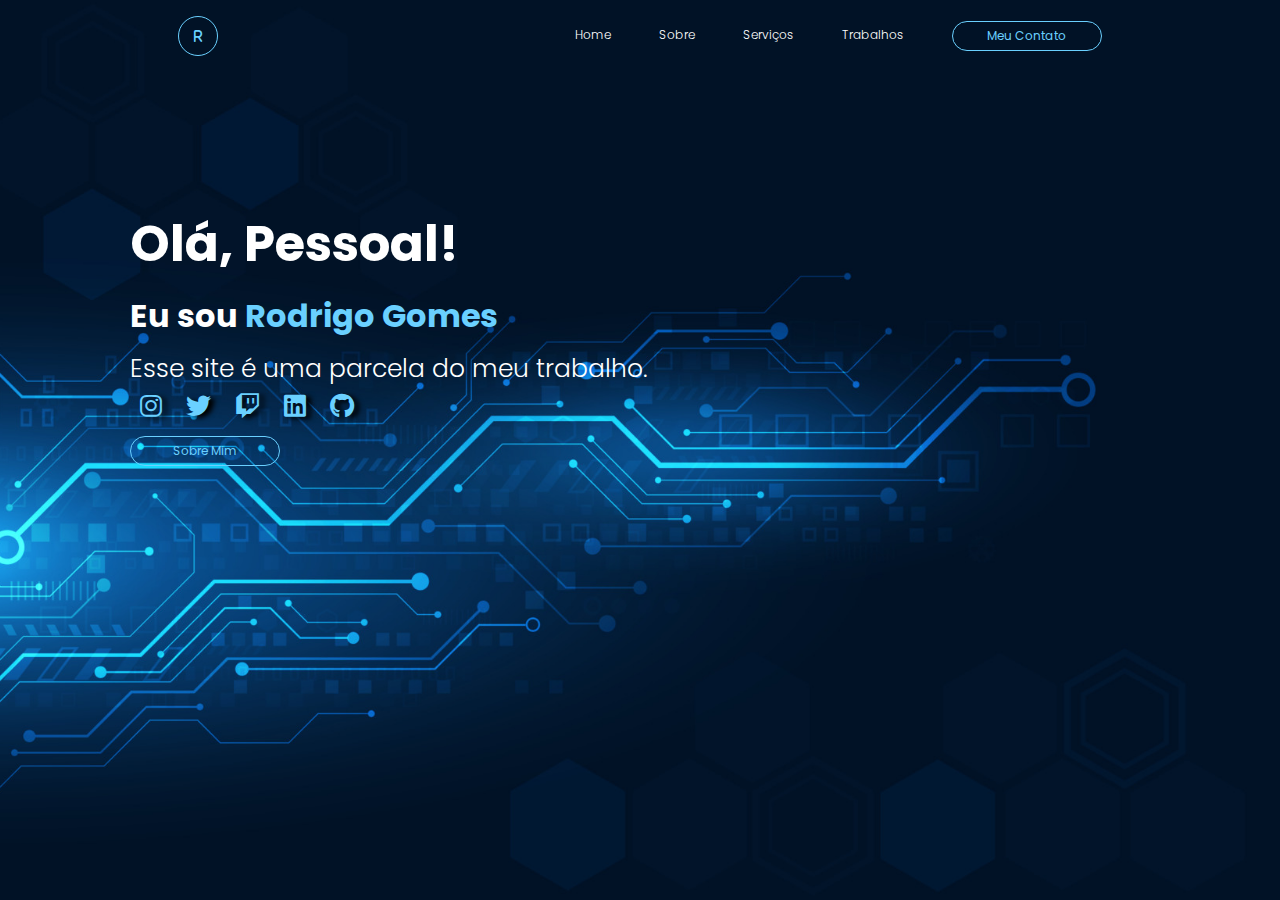
<file: index.html>
<!DOCTYPE html>
<html lang="en">
<head>
    <meta charset="UTF-8">
    <meta http-equiv="X-UA-Compatible" content="IE=edge">
    <meta name="viewport" content="width=device-width, initial-scale=1.0">
    <link rel="stylesheet" href="https://cdnjs.cloudflare.com/ajax/libs/font-awesome/6.1.0/css/all.min.css">
    <link rel="stylesheet" href="style.css">
    <title>Reportifolio</title>
</head>
<body>
    
    <div class="background">
        <header>
            <div class="logo" onclick="window.location.href = './'">
                <i class="fa-solid fa-r"></i>
            </div><!---logo-->
            <div class="cabeçalho-link">
                <li>
                    <a href="./">Home</a>
                </li>

                <li>
                    <a href="./sobre">Sobre</a>
                </li>

                <li>
                    <a href="#">Serviços</a>
                </li>

                <li>
                    <a href="#">Trabalhos</a>
                </li>

                <button>Meu Contato</button>
            </div><!---cabeçalho-link-->
        </header>

    <div class="container-text">
        <div class="text">
            <h3>Olá, Pessoal!</h3>
            <h1>Eu sou <span>Rodrigo Gomes</span></h1>
            <p>Esse site é uma parcela do meu trabalho.</p>
            <div class="redes-sociais">
                <a class="insta" href="https://www.instagram.com/rodrigogsz/" target="_blank"><i class="fa-brands fa-instagram"></i></a>
                <a class="tt" href="https://twitter.com/_rd_gomes" target="_blank"><i class="fa-brands fa-twitter"></i></a>
                <a class="tw" href="#" target="_blank"><i class="fa-brands fa-twitch"></i></a>
                <a class="lk" href="https://www.linkedin.com/in/rodrigo-gomes-288a63196/" target="_blank"><i class="fa-brands fa-linkedin"></i></a>
                <a class="git" href="https://github.com/Barneyzinhu" target="_blank"><i class="fa-brands fa-github"></i></a>
            </div><!---redes-sociais-->
        <button class="btn" onclick="window.location.href = './sobre'">Sobre Mim</button>
        </div><!---text-->
    </div><!---container-text-->
    </div><!---background-->

</body>
</html>
</file>
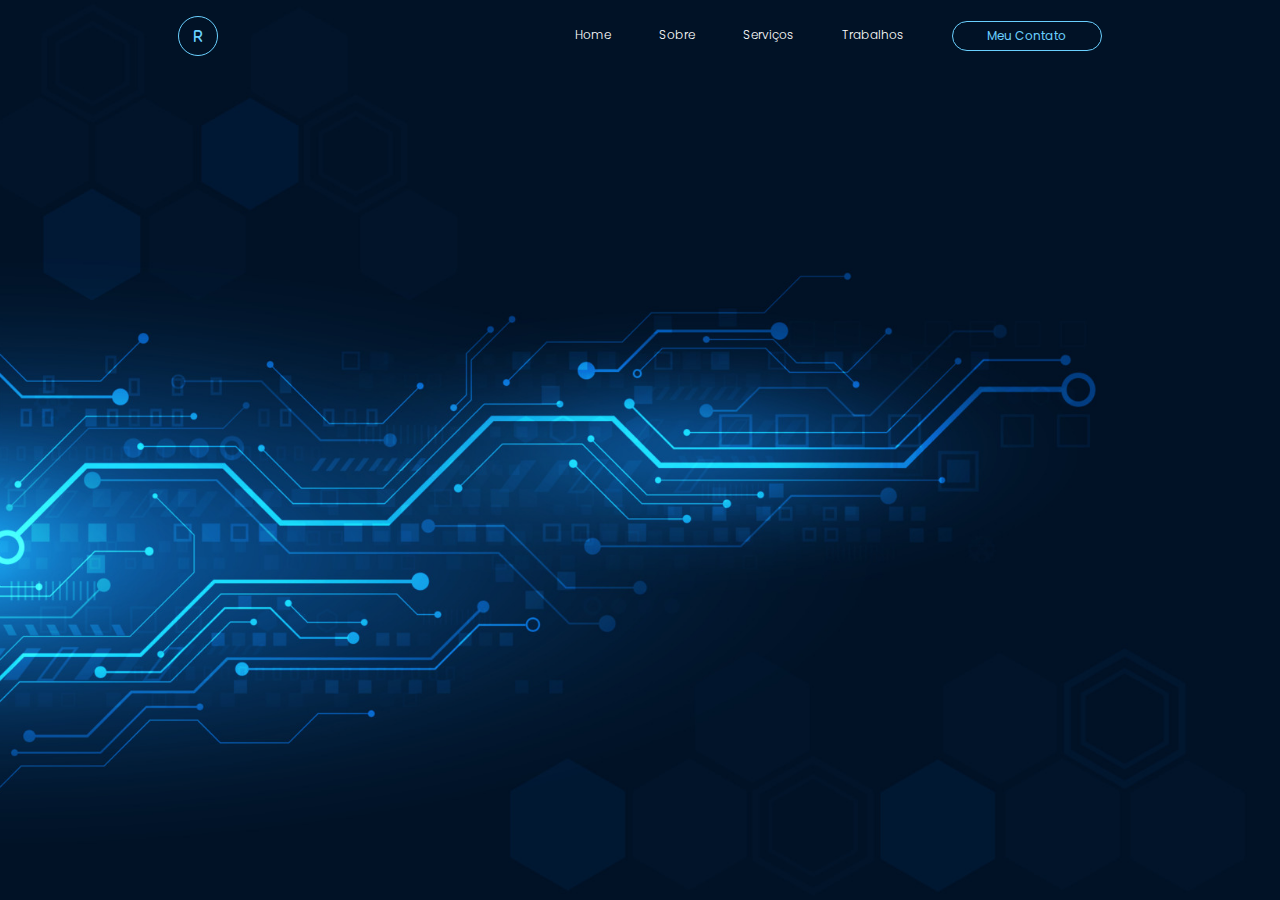
<file: sobre.html>
<!DOCTYPE html>
<html lang="en">
<head>
    <meta charset="UTF-8">
    <meta http-equiv="X-UA-Compatible" content="IE=edge">
    <meta name="viewport" content="width=device-width, initial-scale=1.0">
    <link rel="stylesheet" href="https://cdnjs.cloudflare.com/ajax/libs/font-awesome/6.1.0/css/all.min.css">
    <link rel="stylesheet" href="style.css">
    <title>Reportifolio - Sobre</title>
</head>
<body>
    
    <div class="background">
        <header>
            <div class="logo" onclick="window.location.href = './index'">
                <i class="fa-solid fa-r"></i>
            </div><!---logo-->
            <div class="cabeçalho-link">
                <li>
                    <a href="./index">Home</a>
                </li>

                <li>
                    <a href="./sobre">Sobre</a>
                </li>

                <li>
                    <a href="#">Serviços</a>
                </li>

                <li>
                    <a href="#">Trabalhos</a>
                </li>

                <button>Meu Contato</button>
            </div><!---cabeçalho-link-->
        </header>

    <div class="container-text">
        
    </div><!---container-text-->
    </div><!---background-->

</body>
</html>
</file>
<file: style.css>
@import url('https://fonts.googleapis.com/css2?family=Poppins:ital,wght@0,400;0,500;0,600;0,700;0,800;0,900;1,400;1,500;1,600;1,700;1,800;1,900&display=swap');

*{
    margin: 0;
    padding: 0;
    box-sizing: border-box;
    text-decoration: none;
    list-style: none;
    font-family: "Poppins", sans-serif;
}

body{
    overflow: hidden;
}

.background{
    background: linear-gradient(rgba(0,0,0,0.5), rgba(0,0,0,0.5));
    background-image: url(img/background.jpg);
    background-size: cover;
    background-position: center;
    width: 100%;
    height: 100vh;
}

header{
    display: flex;
    justify-content: space-around;
    max-width: 100%;
    align-items: center;
    text-align: center;
    padding-top: 1rem;
}

.cabeçalho-link{
    display: flex;
    gap: 3rem;
    font-weight: 300;
    cursor: pointer;
}

.cabeçalho-link a{
    color: #fff;
    font-size: 12px;

}

.cabeçalho-link a:hover{
    color: #6ad0ff;
    transition: 0.3s all;
}

.logo{
    height: 40px;
    width: 40px;
    background: transparent;
    border: 1px solid #6ad0ff;
    color: #6ad0ff;
    border-radius: 50%;
    display: inline-flex;
    align-items: center;
    justify-content: center;
    font-size: 13px;
    cursor: pointer;
}

button{
    color: #6ad0ff;
    background: transparent;
    border: solid 1px #6ad0ff;
    padding: 5px;
    border-radius: 15px;
    font-size: 12px;
    width: 150px;
    cursor: pointer;
}

button:hover{
    background-color: #6ad0ff;
    color: #fff;
    transition: 0.5s;

}

.container-text{
    padding: 150px 0 0 130px;
}

.text h3{
    color: #fff;
    font-size: 50px;
}

.text h1{
    color: #fff;
    margin-top: 10px;
}

.text span{
    color: #6ad0ff;
}

.text p{
    color: #fff;
    font-size: 25px;
    font-weight: 300;
    margin-top: 10px;
}

.redes-sociais a{
    color: #6ad0ff;
    padding: 10px;
    margin-top: 5px;
    font-size: 25px;
    text-shadow: 5px 2px 5px #000000;
}

.btn{
    margin-top: 10px;
}

.insta :hover{
    color: #C13584;
    transition: 1s;
    font-size: 1.7rem;
}

.tt :hover{
    color: #1DA1F2;
    transition: 1s;
    font-size: 1.7rem;
}

.tw :hover{
    color: #6441a5 ;
    transition: 1s;
    font-size: 1.7rem;
}

.lk :hover{
    color: #0e76a8;
    transition: 1s;
    font-size: 1.7rem;
}

.git :hover{
    color: #e8eaea;
    transition: 1s;
    font-size: 1.7rem;
}
</file>
